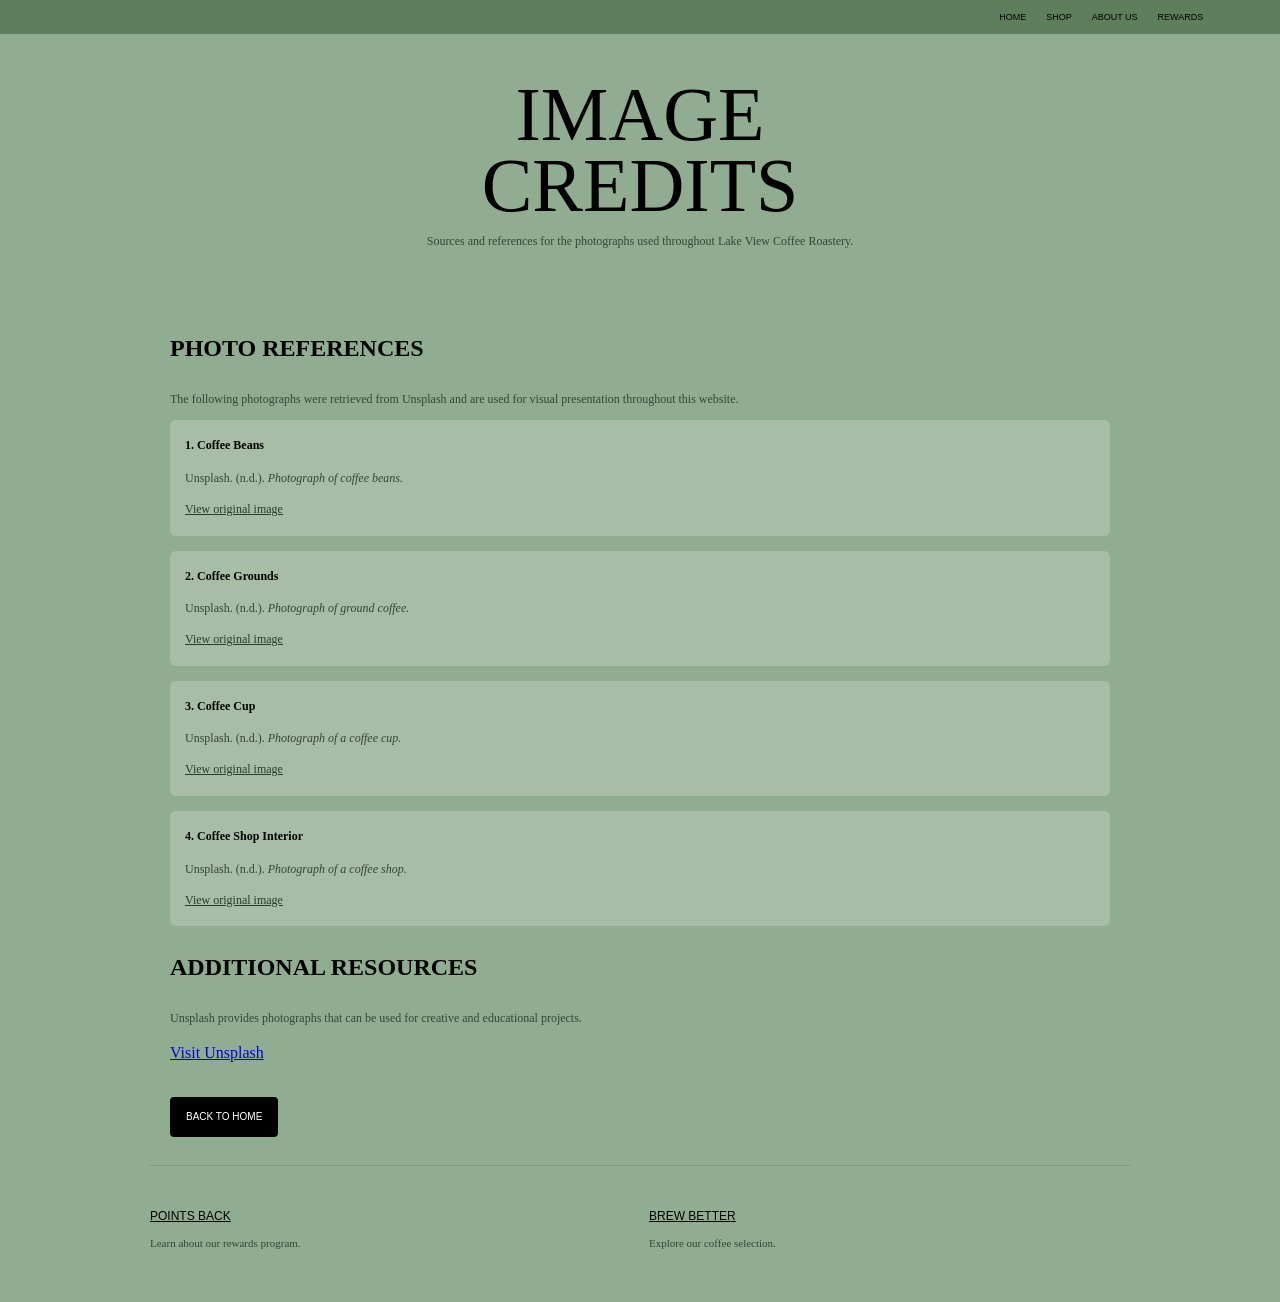
<file: citations.html>
<!DOCTYPE html>
<html lang="en">

<head>
    <meta charset="UTF-8">
    <meta name="viewport" content="width=device-width, initial-scale=1.0">

    <title>Image Citations | Lake View Coffee</title>

    <link rel="stylesheet" href="style.css">

    <style>
        .citation-heading {
            text-align: center;
            padding: 45px 0 25px;
        }

        .citation-list {
            padding: 20px;
            line-height: 1.8;
        }

        .citation-item {
            background-color: #a8bda5;
            padding: 15px;
            margin-bottom: 15px;
            border-radius: 6px;
            font-size: 12px;
        }

        .citation-item a {
            color: #263e26;
            overflow-wrap: anywhere;
        }
    </style>

</head>

<body>

    <!-- Navigation -->
    <header>
        <nav>
            <a href="index.html">Home</a>
            <a href="shop.html">Shop</a>
            <a href="about.html">About Us</a>
            <a href="rewards.html">Rewards</a>
        </nav>
    </header>

    <main>

        <section class="citation-heading">

            <h1>IMAGE<br>CREDITS</h1>

            <p>
                Sources and references for the photographs
                used throughout Lake View Coffee Roastery.
            </p>

        </section>

        <section class="citation-list">

            <h2>PHOTO REFERENCES</h2>

            <p>
                The following photographs were retrieved
                from Unsplash and are used for visual
                presentation throughout this website.
            </p>

            <div class="citation-item">

                <strong>1. Coffee Beans</strong>

                <p>
                    Unsplash. (n.d.). <i>Photograph of coffee beans.</i>
                </p>

                <a href="https://images.unsplash.com/photo-1442512595331-e89e73853f31"
                   target="_blank">
                    View original image
                </a>

            </div>

            <div class="citation-item">

                <strong>2. Coffee Grounds</strong>

                <p>
                    Unsplash. (n.d.). <i>Photograph of ground coffee.</i>
                </p>

                <a href="https://images.unsplash.com/photo-1559056199-641a0ac8b55e"
                   target="_blank">
                    View original image
                </a>

            </div>

            <div class="citation-item">

                <strong>3. Coffee Cup</strong>

                <p>
                    Unsplash. (n.d.). <i>Photograph of a coffee cup.</i>
                </p>

                <a href="https://images.unsplash.com/photo-1495474472287-4d71bcdd2085"
                   target="_blank">
                    View original image
                </a>

            </div>

            <div class="citation-item">

                <strong>4. Coffee Shop Interior</strong>

                <p>
                    Unsplash. (n.d.). <i>Photograph of a coffee shop.</i>
                </p>

                <a href="https://images.unsplash.com/photo-1445116572660-236099ec97a0"
                   target="_blank">
                    View original image
                </a>

            </div>

            <h2>ADDITIONAL RESOURCES</h2>

            <p>
                Unsplash provides photographs that can be
                used for creative and educational projects.
            </p>

            <a href="https://unsplash.com/"
               target="_blank">
                Visit Unsplash
            </a>

            <br><br>

            <a href="index.html" class="button">
                Back to Home
            </a>

        </section>

        <footer>

            <div>
                <a href="rewards.html">POINTS BACK</a>
                <p>Learn about our rewards program.</p>
            </div>

            <div>
                <a href="shop.html">BREW BETTER</a>
                <p>Explore our coffee selection.</p>
            </div>

        </footer>

    </main>

</body>
</html>
</file>
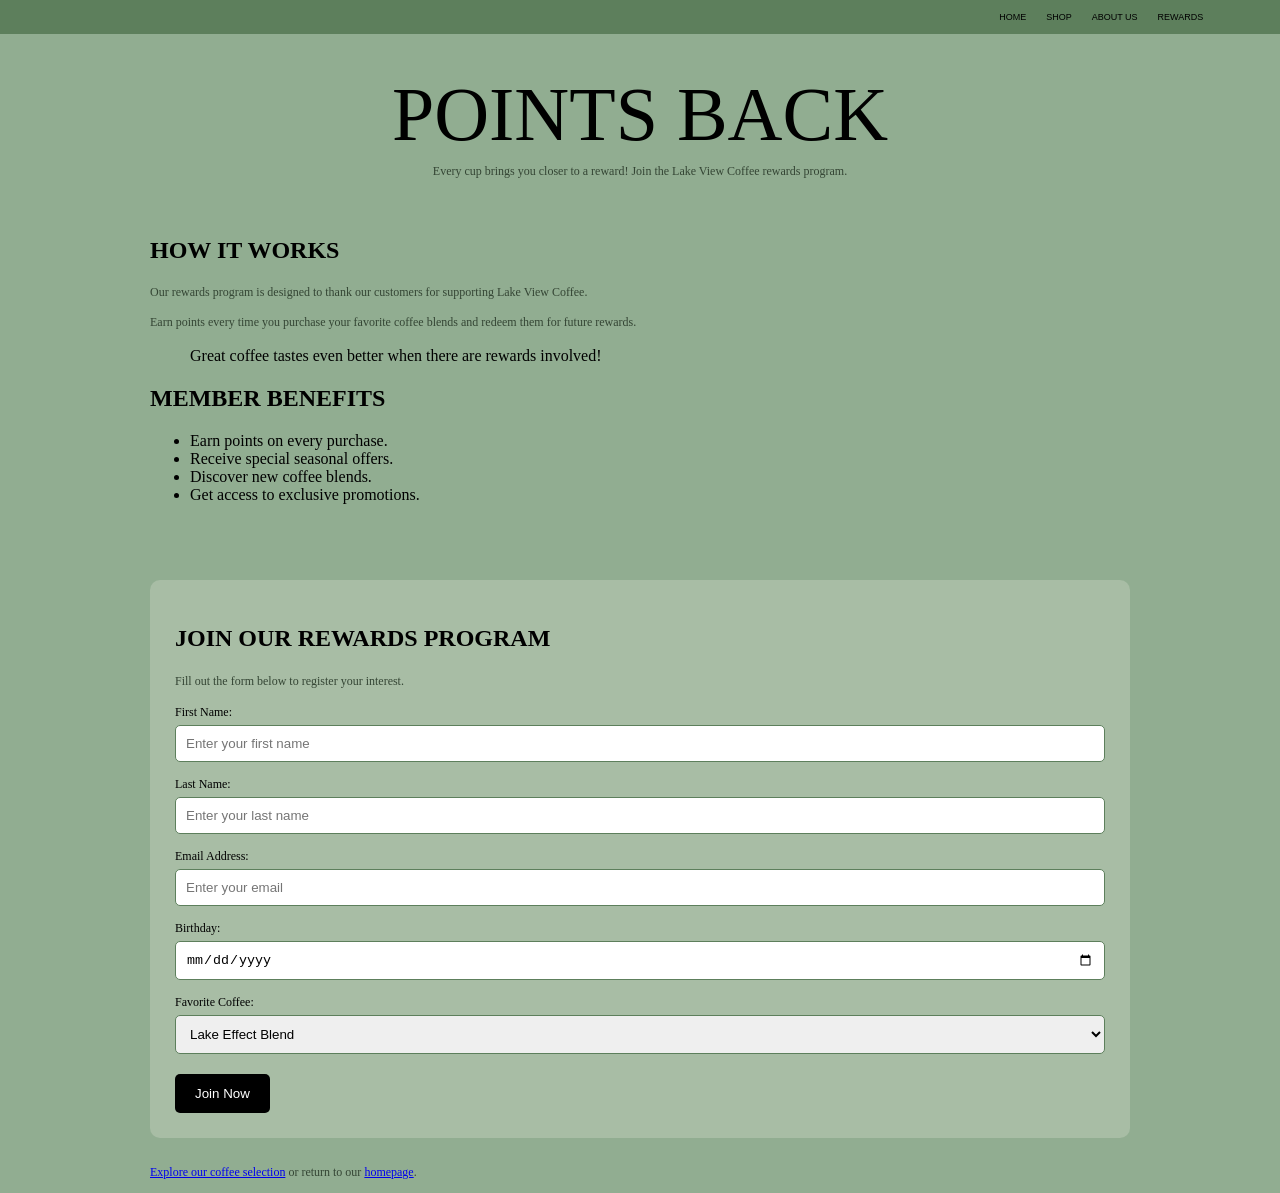
<file: rewards.html>
<!DOCTYPE html>
<html lang="en">

<head>
    <meta charset="UTF-8">
    <meta name="viewport" content="width=device-width, initial-scale=1.0">

    <title>Rewards | Lake View Coffee</title>

    <link rel="stylesheet" href="style.css">

    <style>
        .rewards-heading {
            text-align: center;
            padding: 45px 0 25px;
        }

        .rewards-box {
            background-color: #a8bda5;
            padding: 25px;
            border-radius: 10px;
            margin: 25px 0;
        }

        .rewards-box label {
            display: block;
            margin-top: 15px;
            font-size: 12px;
        }

        .rewards-box input,
        .rewards-box select {
            width: 100%;
            padding: 10px;
            margin-top: 5px;
            border: 1px solid #5d7f5c;
            border-radius: 5px;
        }

        .rewards-box button {
            margin-top: 20px;
            padding: 12px 20px;
            background-color: black;
            color: white;
            border: none;
            border-radius: 5px;
            cursor: pointer;
        }

        .rewards-box button:hover {
            background-color: #444;
        }

        .rewards-info {
            padding-bottom: 35px;
        }
    </style>

</head>

<body>

    <!-- Navigation -->
    <header>
        <nav>
            <a href="index.html">Home</a>
            <a href="shop.html">Shop</a>
            <a href="about.html">About Us</a>
            <a href="rewards.html">Rewards</a>
        </nav>
    </header>

    <main>

        <!-- Rewards Heading -->
        <section class="rewards-heading">

            <h1>POINTS BACK</h1>

            <p>
                Every cup brings you closer to a reward!
                Join the Lake View Coffee rewards program.
            </p>

        </section>

        <!-- Rewards Information -->
        <section class="rewards-info">

            <h2>HOW IT WORKS</h2>

            <p>
                Our rewards program is designed to thank our
                customers for supporting Lake View Coffee.
            </p>

            <p>
                Earn points every time you purchase your favorite
                coffee blends and redeem them for future rewards.
            </p>

            <blockquote>
                Great coffee tastes even better when
                there are rewards involved!
            </blockquote>

            <h2>MEMBER BENEFITS</h2>

            <ul>
                <li>Earn points on every purchase.</li>
                <li>Receive special seasonal offers.</li>
                <li>Discover new coffee blends.</li>
                <li>Get access to exclusive promotions.</li>
            </ul>

        </section>

        <!-- HTML5 Registration Form -->
        <section class="rewards-box">

            <h2>JOIN OUR REWARDS PROGRAM</h2>

            <p>
                Fill out the form below to register your interest.
            </p>

            <form action="#" method="get">

                <label for="firstname">First Name:</label>

                <input
                    type="text"
                    id="firstname"
                    name="firstname"
                    placeholder="Enter your first name"
                    required>

                <label for="lastname">Last Name:</label>

                <input
                    type="text"
                    id="lastname"
                    name="lastname"
                    placeholder="Enter your last name"
                    required>

                <label for="email">Email Address:</label>

                <input
                    type="email"
                    id="email"
                    name="email"
                    placeholder="Enter your email"
                    required>

                <label for="birthday">Birthday:</label>

                <input
                    type="date"
                    id="birthday"
                    name="birthday">

                <label for="favorite">Favorite Coffee:</label>

                <select id="favorite" name="favorite">

                    <option value="lake-effect">Lake Effect Blend</option>
                    <option value="sunset">Sunset Ethiopia</option>
                    <option value="pumpkin">Pumpkin Spice</option>
                    <option value="house">Classic House Blend</option>

                </select>

                <button type="submit">
                    Join Now
                </button>

            </form>

        </section>

        <p>
            <a href="shop.html">Explore our coffee selection</a>
            or return to our <a href="index.html">homepage</a>.
        </p>

    </main>

</body>
</html>
</file>
<file: style.css>
/* General Website Styling */
* {
    box-sizing: border-box;
}

body {
    margin: 0;
    background-color: #91ad91;
    color: black;
    font-family: Georgia, "Times New Roman", serif;
}

/* navigation bar */
header {
    background-color: #5d7f5c;
    padding: 12px 6%;
    display: flex;
    justify-content: flex-end;
}

nav {
    display: flex;
    gap: 20px;
}

nav a {
    color: black;
    text-decoration: none;
    font-family: Arial, sans-serif;
    font-size: 9px;
    text-transform: uppercase;
}

nav a:hover {
    text-decoration: underline;
}

/* main content */
main {
    width: calc(100% - 30px);
    max-width: 980px;
    margin: auto;
}

/* homepage heading */
.hero {
    text-align: center;
    padding: 38px 0 22px;
}

h1 {
    font-size: 48px;
    font-weight: normal;
    line-height: .93;
    margin: 0;
}

.intro {
    color: #5d6d5d;
    font-size: 9px;
    line-height: 1.5;
    margin: 12px auto 25px;
    max-width: 400px;
}

.hero img {
    width: 100%;
    height: 145px;
    object-fit: cover;
}

/* Featured Roasts */
.feature {
    display: grid;
    grid-template-columns: 1fr 1fr;
    align-items: center;
    gap: 12px;
    padding: 24px 0 26px;
}

.feature h2 {
    font-size: 20px;
    font-weight: normal;
    line-height: 1.05;
    margin: 0 0 8px;
}

.feature img {
    width: 100%;
    aspect-ratio: 1.25 / 1;
    object-fit: cover;
    border-radius: 6px;
}

/* Our Story */
.story {
    display: grid;
    grid-template-columns: 1fr 1fr;
    align-items: center;
    gap: 12px;
    padding: 0 0 26px;
}

.story img {
    width: 100%;
    aspect-ratio: 1.25 / 1;
    object-fit: cover;
    border-radius: 6px;
}

.story h3 {
    font-size: 11px;
    margin: 0 0 8px;
}

/* Paragraph Styling */
p {
    font-size: 8px;
    line-height: 1.5;
    color: #344534;
}

/* Buttons */
.button {
    display: inline-block;
    background-color: black;
    color: white;
    text-decoration: none;
    text-transform: uppercase;
    font-family: Arial, sans-serif;
    font-size: 7px;
    padding: 7px 9px;
    border-radius: 4px;
}

.button:hover {
    background-color: #444;
}

/* Footer */
footer {
    border-top: 1px solid rgba(20, 40, 20, .15);
    padding: 26px 0 36px;
    margin-top: 8px;
    display: grid;
    grid-template-columns: 1fr 1fr;
    gap: 18px;
}

footer a {
    color: black;
    font-family: Arial, sans-serif;
    font-size: 8px;
    text-transform: uppercase;
}

footer p {
    font-size: 7px;
}

/* Responsive Desktop Styling */
@media (min-width: 600px) {

    main {
        width: 90%;
    }

    .hero {
        padding: 80px 0 35px;
    }

    h1 {
        font-size: 76px;
    }

    .hero img {
        height: 350px;
    }

    .feature,
    .story {
        gap: 30px;
        padding: 40px 0;
    }

    .feature h2 {
        font-size: 40px;
    }

    p {
        font-size: 12px;
    }

    .button {
        font-size: 10px;
        padding: 11px 16px;
    }

    .story h3 {
        font-size: 18px;
    }

    footer {
        padding: 40px 0;
    }

    footer a {
        font-size: 12px;
    }

    footer p {
        font-size: 11px;
    }
}
</file>
